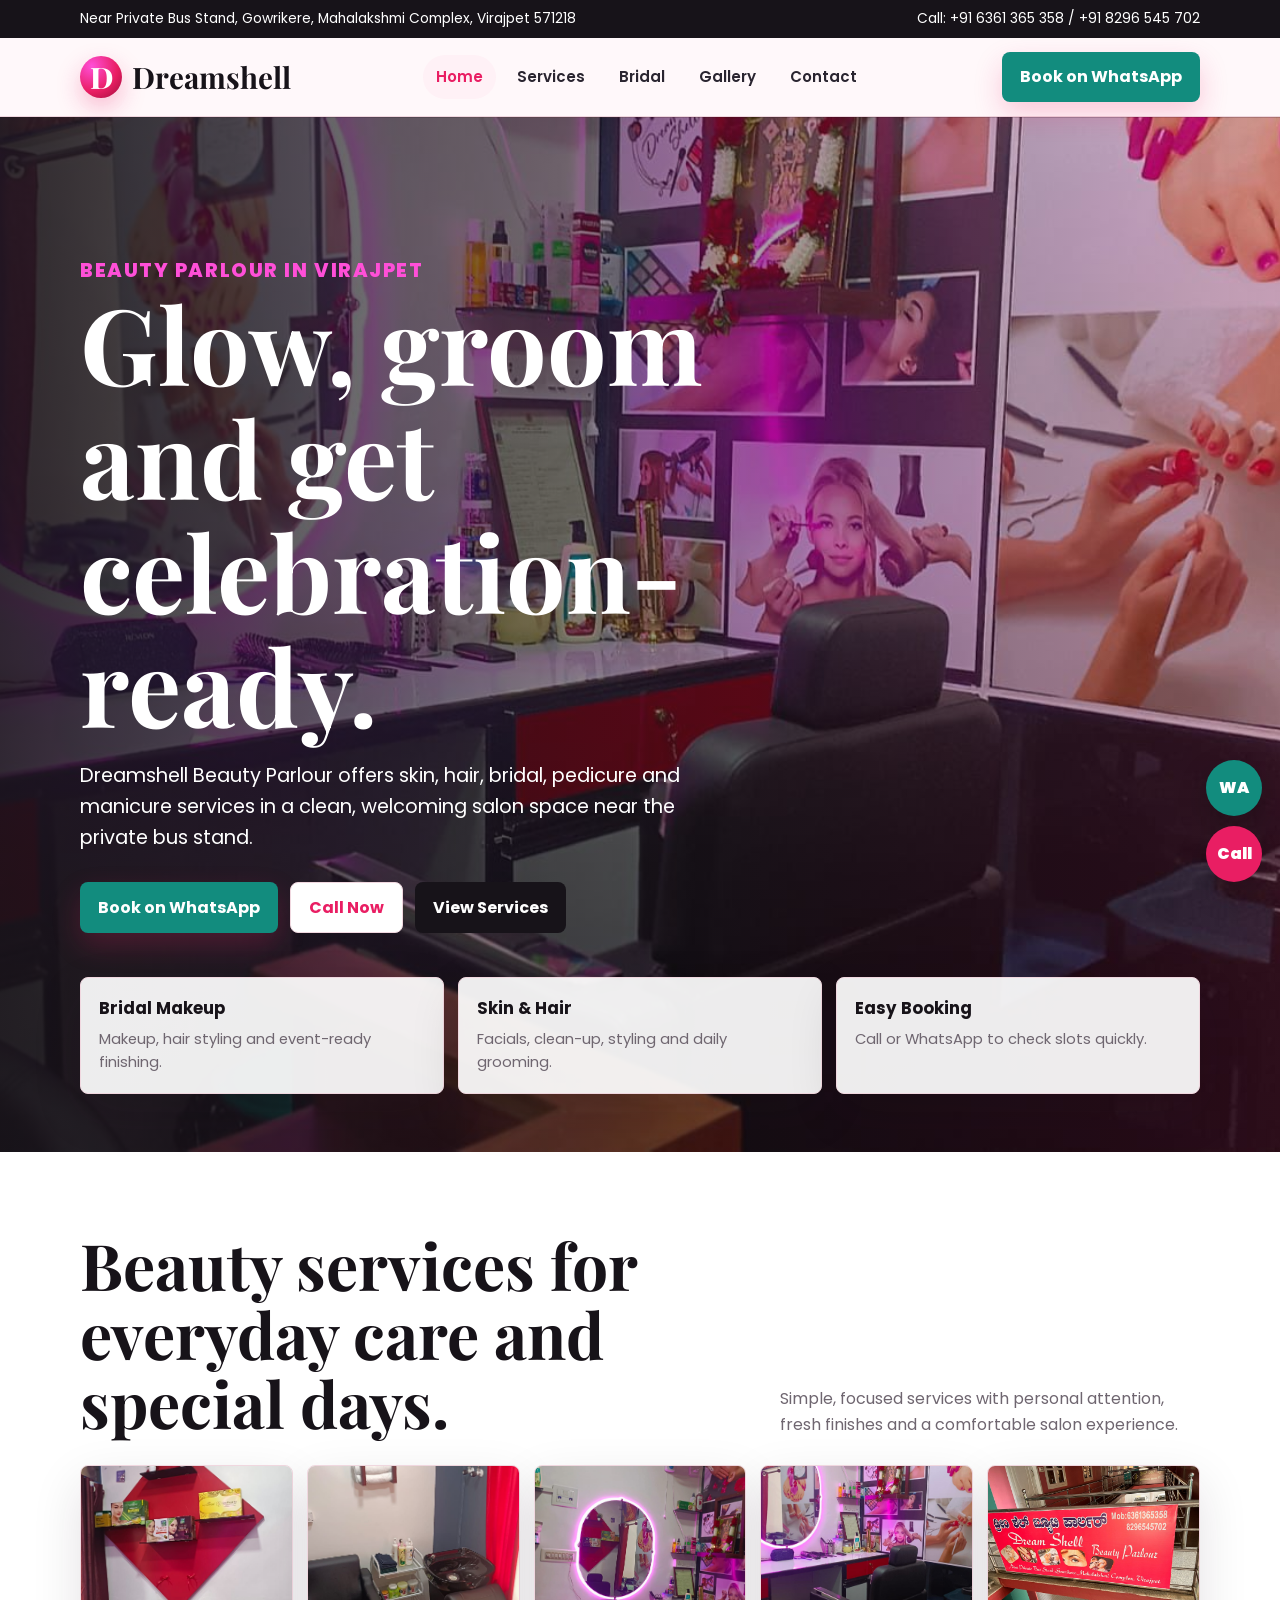
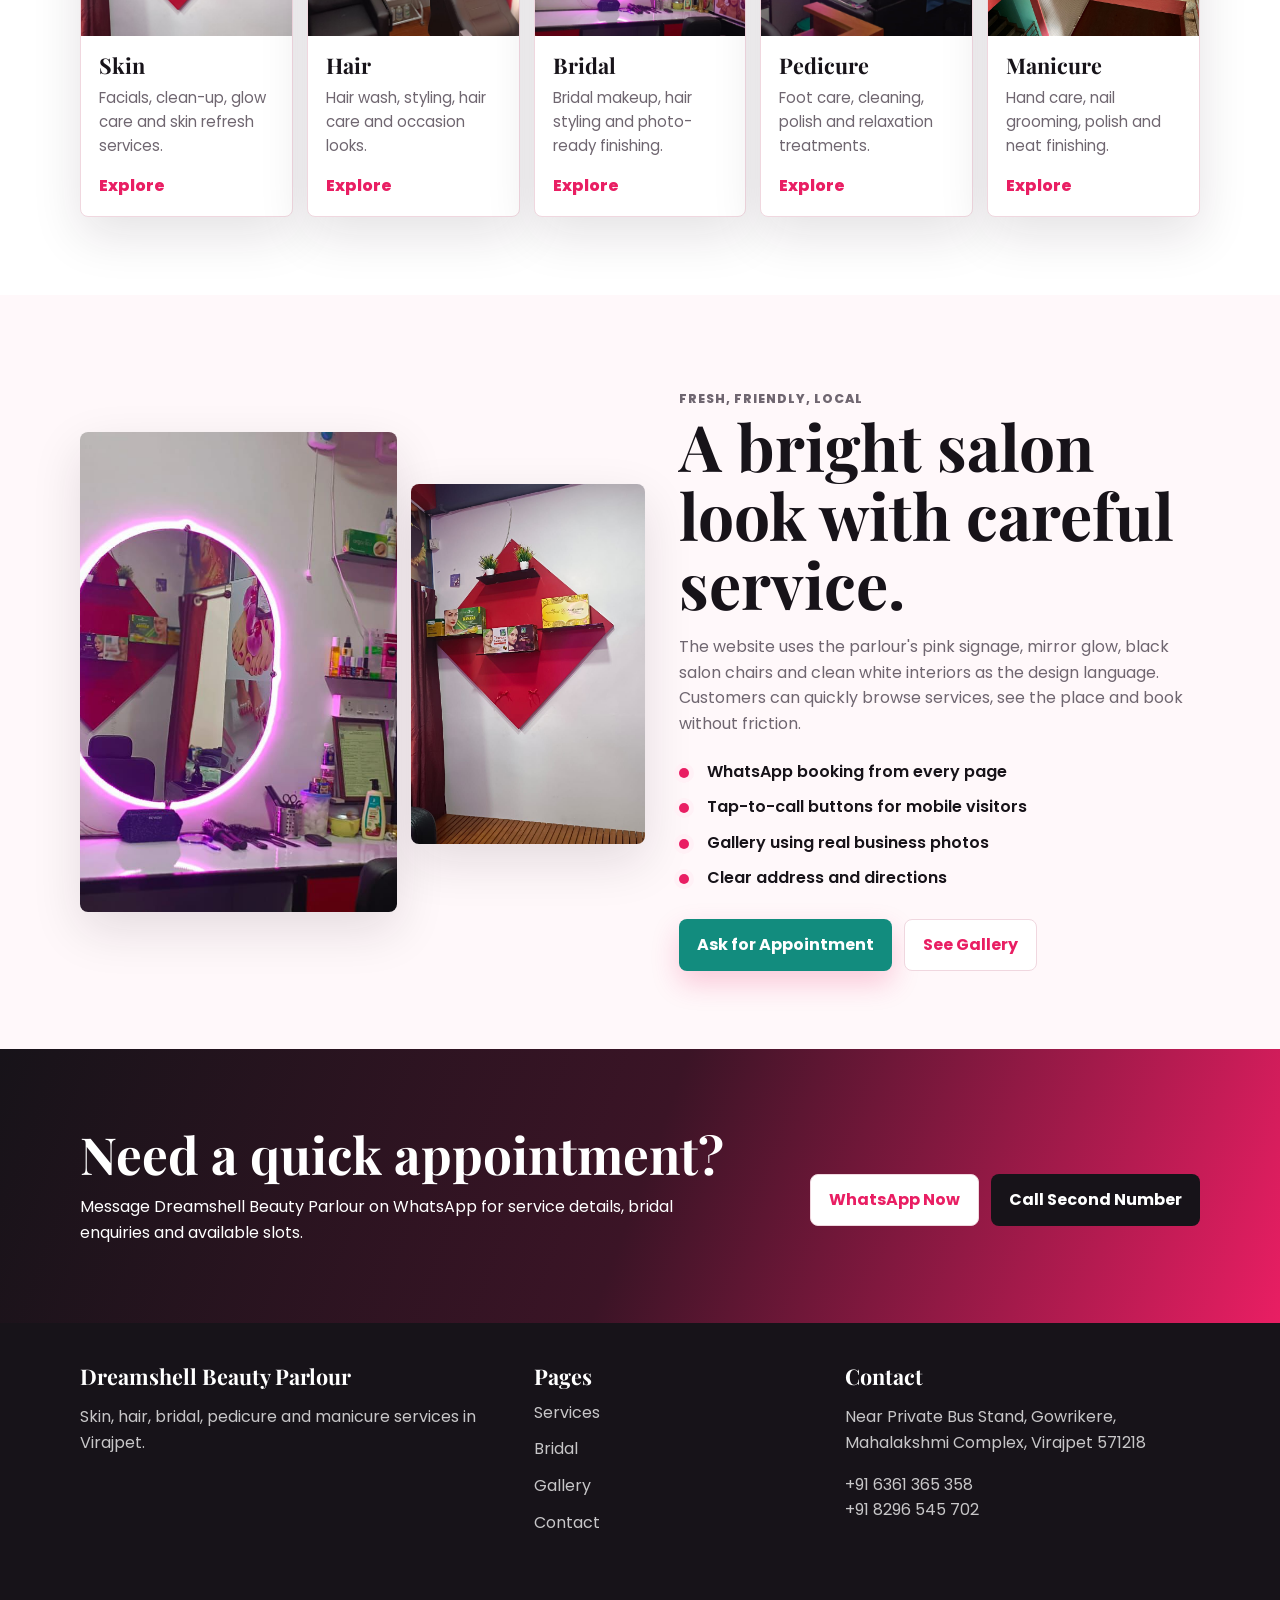
<file: index.html>
<!doctype html>
<html lang="en">
  <head>
    <meta charset="utf-8">
    <meta name="viewport" content="width=device-width, initial-scale=1">
    <title>Dreamshell Beauty Parlour | Virajpet</title>
    <meta name="description" content="Dreamshell Beauty Parlour in Virajpet for skin, hair, bridal, pedicure and manicure services. Book on WhatsApp or call today.">
    <link rel="preconnect" href="https://fonts.googleapis.com">
    <link rel="preconnect" href="https://fonts.gstatic.com" crossorigin>
    <link href="https://fonts.googleapis.com/css2?family=Playfair+Display:wght@600;700;800&family=Poppins:wght@400;500;600;700;800&display=swap" rel="stylesheet">
    <link rel="stylesheet" href="assets/css/styles.css">
  </head>
  <body>
    <div class="top-strip">
      <div class="container">
        <span>Near Private Bus Stand, Gowrikere, Mahalakshmi Complex, Virajpet 571218</span>
        <span>Call: +91 6361 365 358 / +91 8296 545 702</span>
      </div>
    </div>
    <header class="site-header">
      <div class="container nav-wrap">
        <a class="brand" href="index.html"><span class="brand-mark">D</span><span>Dreamshell</span></a>
        <button class="menu-toggle" aria-label="Open menu" aria-expanded="false">Menu</button>
        <nav class="nav-links" aria-label="Main navigation">
          <a class="active" href="index.html">Home</a>
          <a href="services.html">Services</a>
          <a href="bridal.html">Bridal</a>
          <a href="gallery.html">Gallery</a>
          <a href="contact.html">Contact</a>
        </nav>
        <a class="btn whatsapp desktop-cta" href="https://wa.me/916361365358">Book on WhatsApp</a>
      </div>
    </header>

    <main>
      <section class="hero">
        <div class="container hero-inner">
          <p class="eyebrow">Beauty parlour in Virajpet</p>
          <h1>Glow, groom and get celebration-ready.</h1>
          <p>Dreamshell Beauty Parlour offers skin, hair, bridal, pedicure and manicure services in a clean, welcoming salon space near the private bus stand.</p>
          <div class="hero-actions">
            <a class="btn whatsapp" href="https://wa.me/916361365358">Book on WhatsApp</a>
            <a class="btn light" href="tel:+916361365358">Call Now</a>
            <a class="btn dark" href="services.html">View Services</a>
          </div>
          <div class="quick-cards">
            <a class="quick-card" href="bridal.html"><strong>Bridal Makeup</strong><span>Makeup, hair styling and event-ready finishing.</span></a>
            <a class="quick-card" href="services.html"><strong>Skin & Hair</strong><span>Facials, clean-up, styling and daily grooming.</span></a>
            <a class="quick-card" href="contact.html"><strong>Easy Booking</strong><span>Call or WhatsApp to check slots quickly.</span></a>
          </div>
        </div>
      </section>

      <section class="section alt">
        <div class="container">
          <div class="section-head">
            <h2>Beauty services for everyday care and special days.</h2>
            <p>Simple, focused services with personal attention, fresh finishes and a comfortable salon experience.</p>
          </div>
          <div class="services-grid">
            <article class="service-card">
              <img src="assets/images/product-wall.jpeg" alt="Skin care facial products at Dreamshell Beauty Parlour">
              <div class="pad"><h3>Skin</h3><p>Facials, clean-up, glow care and skin refresh services.</p><a class="text-link" href="services.html#skin">Explore</a></div>
            </article>
            <article class="service-card">
              <img src="assets/images/wash-station.jpeg" alt="Hair wash station at Dreamshell Beauty Parlour">
              <div class="pad"><h3>Hair</h3><p>Hair wash, styling, hair care and occasion looks.</p><a class="text-link" href="services.html#hair">Explore</a></div>
            </article>
            <article class="service-card">
              <img src="assets/images/mirror-station.jpeg" alt="Makeup mirror at Dreamshell Beauty Parlour">
              <div class="pad"><h3>Bridal</h3><p>Bridal makeup, hair styling and photo-ready finishing.</p><a class="text-link" href="bridal.html">Explore</a></div>
            </article>
            <article class="service-card">
              <img src="assets/images/salon-wide.jpeg" alt="Salon service area for pedicure">
              <div class="pad"><h3>Pedicure</h3><p>Foot care, cleaning, polish and relaxation treatments.</p><a class="text-link" href="services.html#pedicure">Explore</a></div>
            </article>
            <article class="service-card">
              <img src="assets/images/signboard.jpeg" alt="Dreamshell Beauty Parlour signboard">
              <div class="pad"><h3>Manicure</h3><p>Hand care, nail grooming, polish and neat finishing.</p><a class="text-link" href="services.html#manicure">Explore</a></div>
            </article>
          </div>
        </div>
      </section>

      <section class="section">
        <div class="container split">
          <div class="image-pair">
            <img src="assets/images/mirror-station.jpeg" alt="Pink lit mirror station">
            <img src="assets/images/product-wall.jpeg" alt="Salon product wall">
          </div>
          <div class="copy">
            <p class="eyebrow">Fresh, friendly, local</p>
            <h2>A bright salon look with careful service.</h2>
            <p>The website uses the parlour's pink signage, mirror glow, black salon chairs and clean white interiors as the design language. Customers can quickly browse services, see the place and book without friction.</p>
            <ul class="check-list">
              <li>WhatsApp booking from every page</li>
              <li>Tap-to-call buttons for mobile visitors</li>
              <li>Gallery using real business photos</li>
              <li>Clear address and directions</li>
            </ul>
            <div class="cta-row">
              <a class="btn whatsapp" href="https://wa.me/916361365358">Ask for Appointment</a>
              <a class="btn light" href="gallery.html">See Gallery</a>
            </div>
          </div>
        </div>
      </section>

      <section class="section cta-band">
        <div class="container">
          <div>
            <h2>Need a quick appointment?</h2>
            <p>Message Dreamshell Beauty Parlour on WhatsApp for service details, bridal enquiries and available slots.</p>
          </div>
          <div class="cta-row">
            <a class="btn light" href="https://wa.me/916361365358">WhatsApp Now</a>
            <a class="btn dark" href="tel:+918296545702">Call Second Number</a>
          </div>
        </div>
      </section>
    </main>

    <footer class="site-footer">
      <div class="container footer-grid">
        <div><h3>Dreamshell Beauty Parlour</h3><p>Skin, hair, bridal, pedicure and manicure services in Virajpet.</p></div>
        <div class="footer-links"><h3>Pages</h3><a href="services.html">Services</a><a href="bridal.html">Bridal</a><a href="gallery.html">Gallery</a><a href="contact.html">Contact</a></div>
        <div><h3>Contact</h3><p>Near Private Bus Stand, Gowrikere, Mahalakshmi Complex, Virajpet 571218</p><p>+91 6361 365 358<br>+91 8296 545 702</p></div>
      </div>
    </footer>
    <div class="floating-actions"><a class="float-btn wa" href="https://wa.me/916361365358" aria-label="WhatsApp">WA</a><a class="float-btn call" href="tel:+916361365358" aria-label="Call">Call</a></div>
    <div class="mobile-bar"><a class="call" href="tel:+916361365358">Call</a><a class="wa" href="https://wa.me/916361365358">WhatsApp</a></div>
    <script src="assets/js/main.js"></script>
  </body>
</html>
</file>
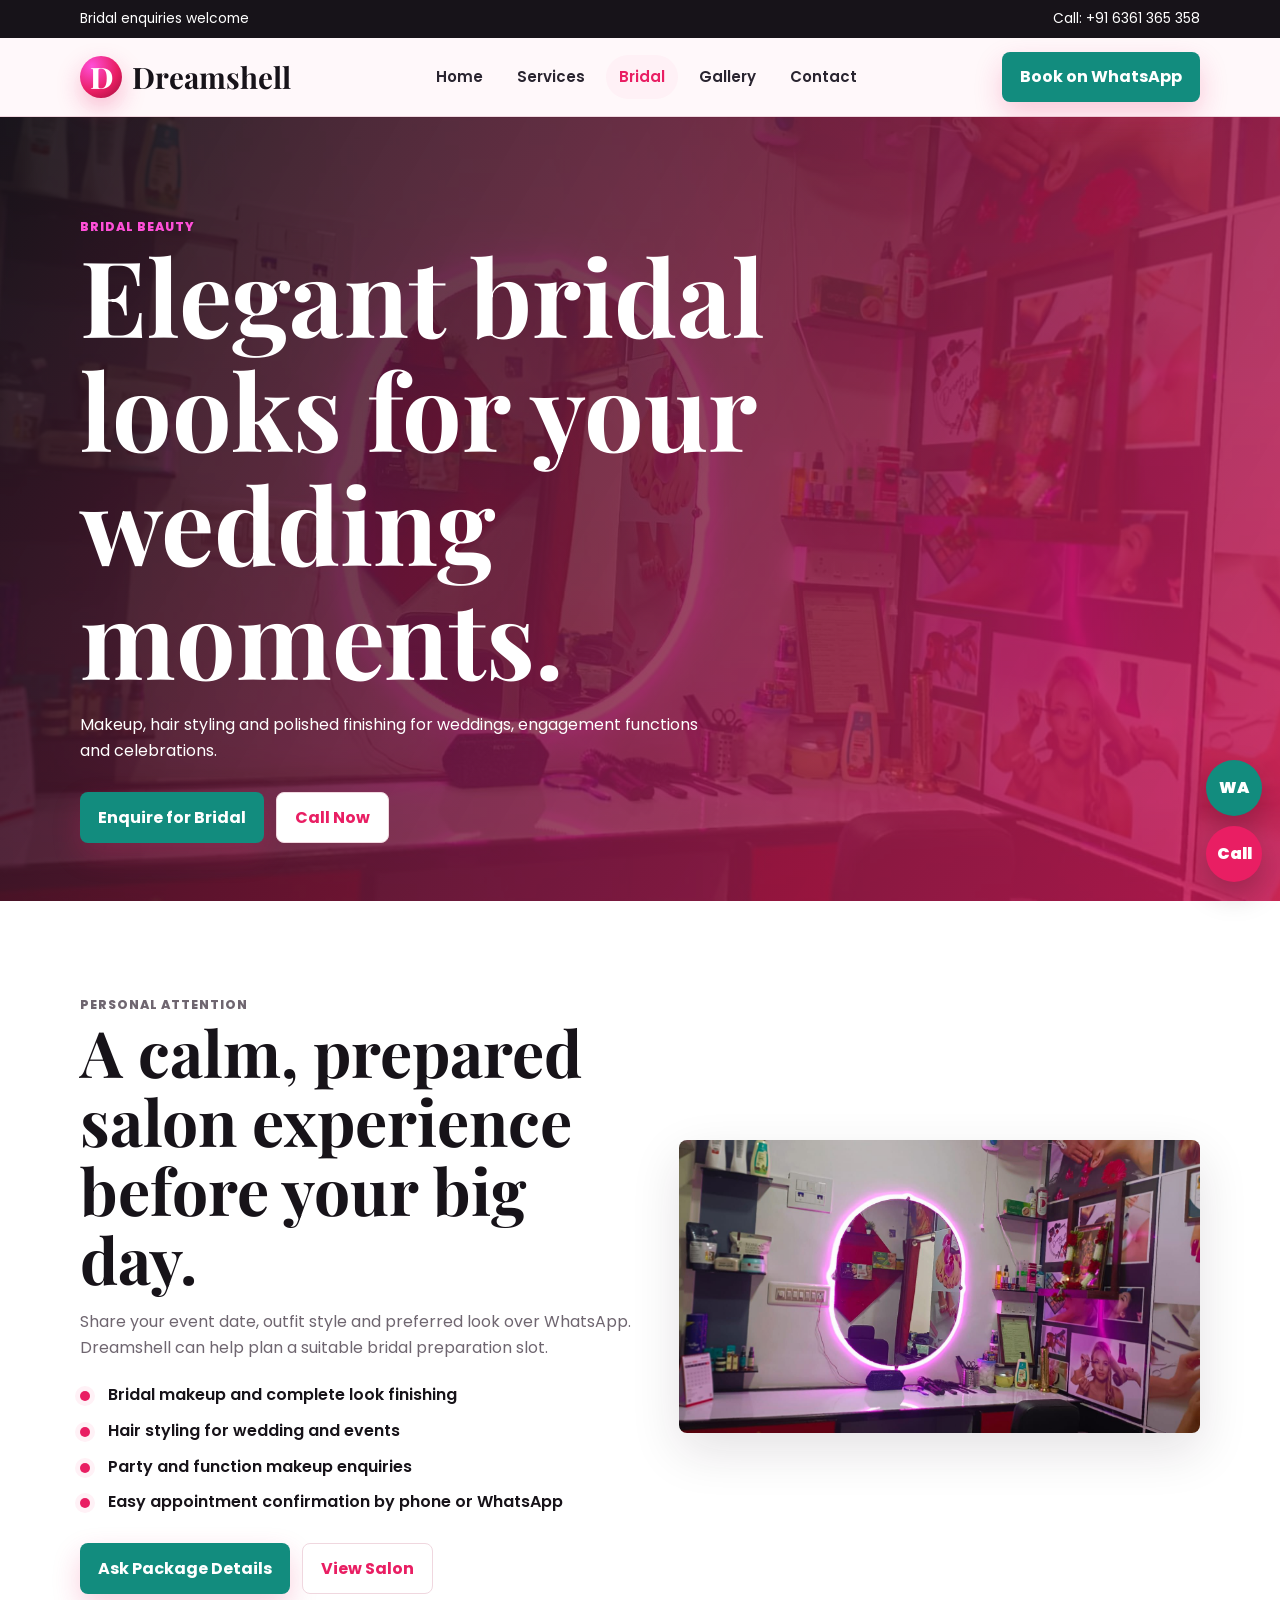
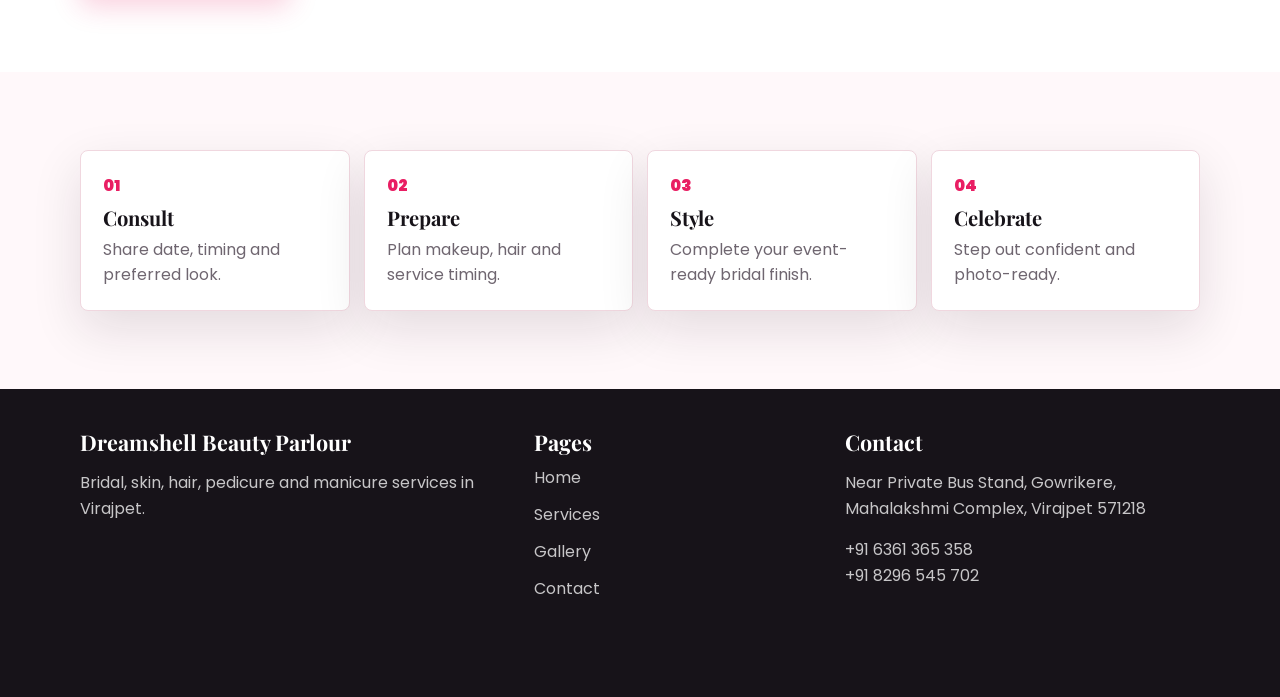
<file: bridal.html>
<!doctype html>
<html lang="en">
  <head>
    <meta charset="utf-8">
    <meta name="viewport" content="width=device-width, initial-scale=1">
    <title>Bridal Makeup | Dreamshell Beauty Parlour</title>
    <meta name="description" content="Bridal makeup and hair styling at Dreamshell Beauty Parlour, Virajpet.">
    <link rel="preconnect" href="https://fonts.googleapis.com">
    <link rel="preconnect" href="https://fonts.gstatic.com" crossorigin>
    <link href="https://fonts.googleapis.com/css2?family=Playfair+Display:wght@600;700;800&family=Poppins:wght@400;500;600;700;800&display=swap" rel="stylesheet">
    <link rel="stylesheet" href="assets/css/styles.css">
  </head>
  <body>
    <div class="top-strip"><div class="container"><span>Bridal enquiries welcome</span><span>Call: +91 6361 365 358</span></div></div>
    <header class="site-header"><div class="container nav-wrap"><a class="brand" href="index.html"><span class="brand-mark">D</span><span>Dreamshell</span></a><button class="menu-toggle" aria-label="Open menu" aria-expanded="false">Menu</button><nav class="nav-links" aria-label="Main navigation"><a href="index.html">Home</a><a href="services.html">Services</a><a class="active" href="bridal.html">Bridal</a><a href="gallery.html">Gallery</a><a href="contact.html">Contact</a></nav><a class="btn whatsapp desktop-cta" href="https://wa.me/916361365358">Book on WhatsApp</a></div></header>
    <main>
      <section class="page-hero"><div class="container"><p class="eyebrow">Bridal beauty</p><h1>Elegant bridal looks for your wedding moments.</h1><p>Makeup, hair styling and polished finishing for weddings, engagement functions and celebrations.</p><div class="hero-actions"><a class="btn whatsapp" href="https://wa.me/916361365358?text=Hi%20Dreamshell%2C%20I%20want%20to%20enquire%20about%20bridal%20makeup">Enquire for Bridal</a><a class="btn light" href="tel:+916361365358">Call Now</a></div></div></section>
      <section class="section alt"><div class="container split"><div class="copy"><p class="eyebrow">Personal attention</p><h2>A calm, prepared salon experience before your big day.</h2><p>Share your event date, outfit style and preferred look over WhatsApp. Dreamshell can help plan a suitable bridal preparation slot.</p><ul class="check-list"><li>Bridal makeup and complete look finishing</li><li>Hair styling for wedding and events</li><li>Party and function makeup enquiries</li><li>Easy appointment confirmation by phone or WhatsApp</li></ul><div class="cta-row"><a class="btn whatsapp" href="https://wa.me/916361365358?text=Hi%20Dreamshell%2C%20please%20share%20bridal%20package%20details">Ask Package Details</a><a class="btn light" href="gallery.html">View Salon</a></div></div><img class="wide-image" src="assets/images/mirror-station.jpeg" alt="Dreamshell Beauty Parlour bridal mirror station"></div></section>
      <section class="section"><div class="container features"><article class="feature"><span class="num">01</span><h3>Consult</h3><p>Share date, timing and preferred look.</p></article><article class="feature"><span class="num">02</span><h3>Prepare</h3><p>Plan makeup, hair and service timing.</p></article><article class="feature"><span class="num">03</span><h3>Style</h3><p>Complete your event-ready bridal finish.</p></article><article class="feature"><span class="num">04</span><h3>Celebrate</h3><p>Step out confident and photo-ready.</p></article></div></section>
    </main>
    <footer class="site-footer"><div class="container footer-grid"><div><h3>Dreamshell Beauty Parlour</h3><p>Bridal, skin, hair, pedicure and manicure services in Virajpet.</p></div><div class="footer-links"><h3>Pages</h3><a href="index.html">Home</a><a href="services.html">Services</a><a href="gallery.html">Gallery</a><a href="contact.html">Contact</a></div><div><h3>Contact</h3><p>Near Private Bus Stand, Gowrikere, Mahalakshmi Complex, Virajpet 571218</p><p>+91 6361 365 358<br>+91 8296 545 702</p></div></div></footer>
    <div class="floating-actions"><a class="float-btn wa" href="https://wa.me/916361365358" aria-label="WhatsApp">WA</a><a class="float-btn call" href="tel:+916361365358" aria-label="Call">Call</a></div><div class="mobile-bar"><a class="call" href="tel:+916361365358">Call</a><a class="wa" href="https://wa.me/916361365358">WhatsApp</a></div><script src="assets/js/main.js"></script>
  </body>
</html>
</file>
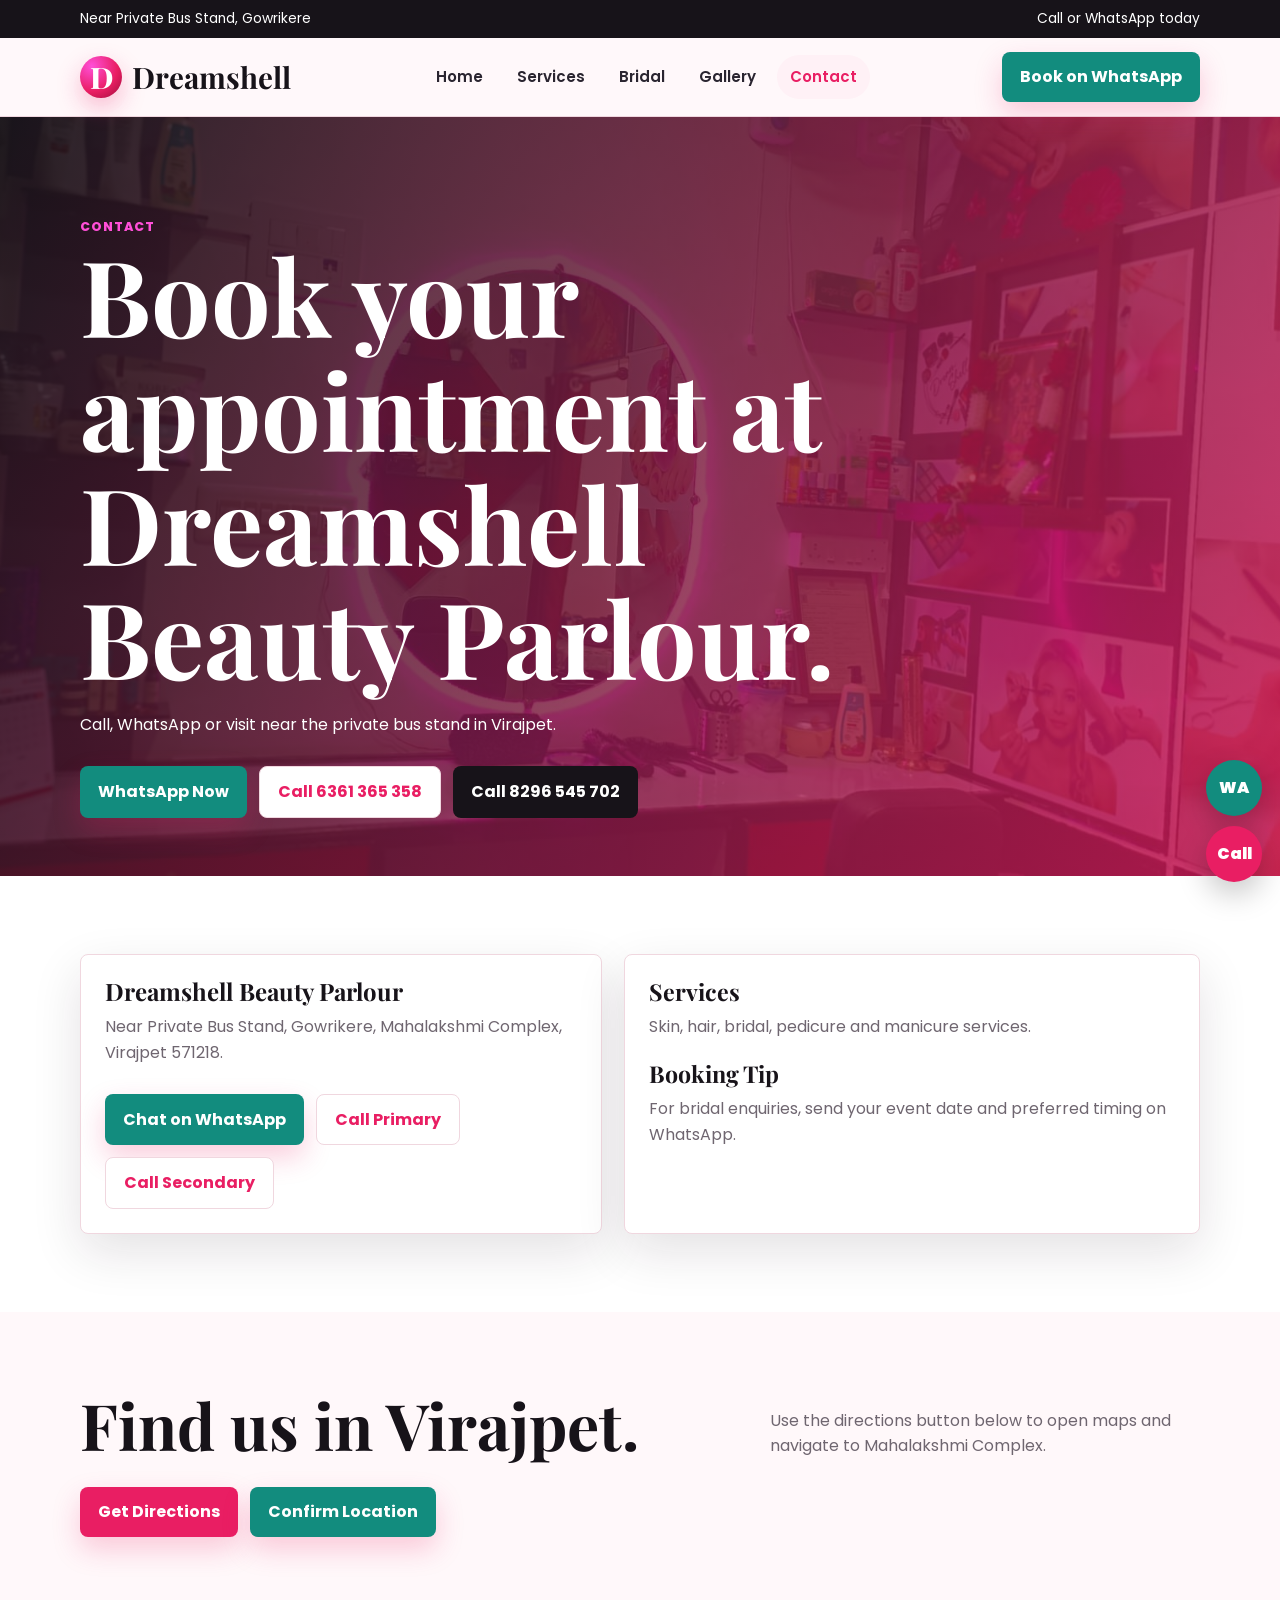
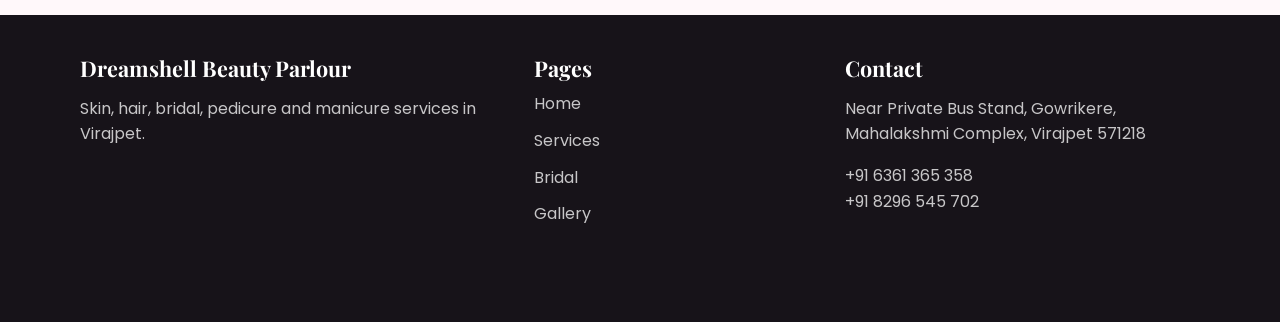
<file: contact.html>
<!doctype html>
<html lang="en">
  <head>
    <meta charset="utf-8">
    <meta name="viewport" content="width=device-width, initial-scale=1">
    <title>Contact | Dreamshell Beauty Parlour</title>
    <meta name="description" content="Contact Dreamshell Beauty Parlour in Virajpet. Call or WhatsApp for appointments.">
    <link rel="preconnect" href="https://fonts.googleapis.com">
    <link rel="preconnect" href="https://fonts.gstatic.com" crossorigin>
    <link href="https://fonts.googleapis.com/css2?family=Playfair+Display:wght@600;700;800&family=Poppins:wght@400;500;600;700;800&display=swap" rel="stylesheet">
    <link rel="stylesheet" href="assets/css/styles.css">
  </head>
  <body>
    <div class="top-strip"><div class="container"><span>Near Private Bus Stand, Gowrikere</span><span>Call or WhatsApp today</span></div></div>
    <header class="site-header"><div class="container nav-wrap"><a class="brand" href="index.html"><span class="brand-mark">D</span><span>Dreamshell</span></a><button class="menu-toggle" aria-label="Open menu" aria-expanded="false">Menu</button><nav class="nav-links" aria-label="Main navigation"><a href="index.html">Home</a><a href="services.html">Services</a><a href="bridal.html">Bridal</a><a href="gallery.html">Gallery</a><a class="active" href="contact.html">Contact</a></nav><a class="btn whatsapp desktop-cta" href="https://wa.me/916361365358">Book on WhatsApp</a></div></header>
    <main>
      <section class="page-hero"><div class="container"><p class="eyebrow">Contact</p><h1>Book your appointment at Dreamshell Beauty Parlour.</h1><p>Call, WhatsApp or visit near the private bus stand in Virajpet.</p><div class="hero-actions"><a class="btn whatsapp" href="https://wa.me/916361365358">WhatsApp Now</a><a class="btn light" href="tel:+916361365358">Call 6361 365 358</a><a class="btn dark" href="tel:+918296545702">Call 8296 545 702</a></div></div></section>
      <section class="section alt">
        <div class="container contact-grid">
          <div class="contact-card"><h2>Dreamshell Beauty Parlour</h2><p>Near Private Bus Stand, Gowrikere, Mahalakshmi Complex, Virajpet 571218.</p><div class="cta-row"><a class="btn whatsapp" href="https://wa.me/916361365358">Chat on WhatsApp</a><a class="btn light" href="tel:+916361365358">Call Primary</a><a class="btn light" href="tel:+918296545702">Call Secondary</a></div></div>
          <div class="contact-card"><h3>Services</h3><p>Skin, hair, bridal, pedicure and manicure services.</p><h3 style="margin-top:22px;">Booking Tip</h3><p>For bridal enquiries, send your event date and preferred timing on WhatsApp.</p></div>
        </div>
      </section>
      <section class="section"><div class="container"><div class="section-head"><h2>Find us in Virajpet.</h2><p>Use the directions button below to open maps and navigate to Mahalakshmi Complex.</p></div><div class="cta-row"><a class="btn" href="https://www.google.com/maps/search/?api=1&query=Dreamshell%20Beauty%20Parlour%20Mahalakshmi%20Complex%20Gowrikere%20Virajpet%20571218">Get Directions</a><a class="btn whatsapp" href="https://wa.me/916361365358">Confirm Location</a></div></div></section>
    </main>
    <footer class="site-footer"><div class="container footer-grid"><div><h3>Dreamshell Beauty Parlour</h3><p>Skin, hair, bridal, pedicure and manicure services in Virajpet.</p></div><div class="footer-links"><h3>Pages</h3><a href="index.html">Home</a><a href="services.html">Services</a><a href="bridal.html">Bridal</a><a href="gallery.html">Gallery</a></div><div><h3>Contact</h3><p>Near Private Bus Stand, Gowrikere, Mahalakshmi Complex, Virajpet 571218</p><p>+91 6361 365 358<br>+91 8296 545 702</p></div></div></footer>
    <div class="floating-actions"><a class="float-btn wa" href="https://wa.me/916361365358" aria-label="WhatsApp">WA</a><a class="float-btn call" href="tel:+916361365358" aria-label="Call">Call</a></div><div class="mobile-bar"><a class="call" href="tel:+916361365358">Call</a><a class="wa" href="https://wa.me/916361365358">WhatsApp</a></div><script src="assets/js/main.js"></script>
  </body>
</html>
</file>
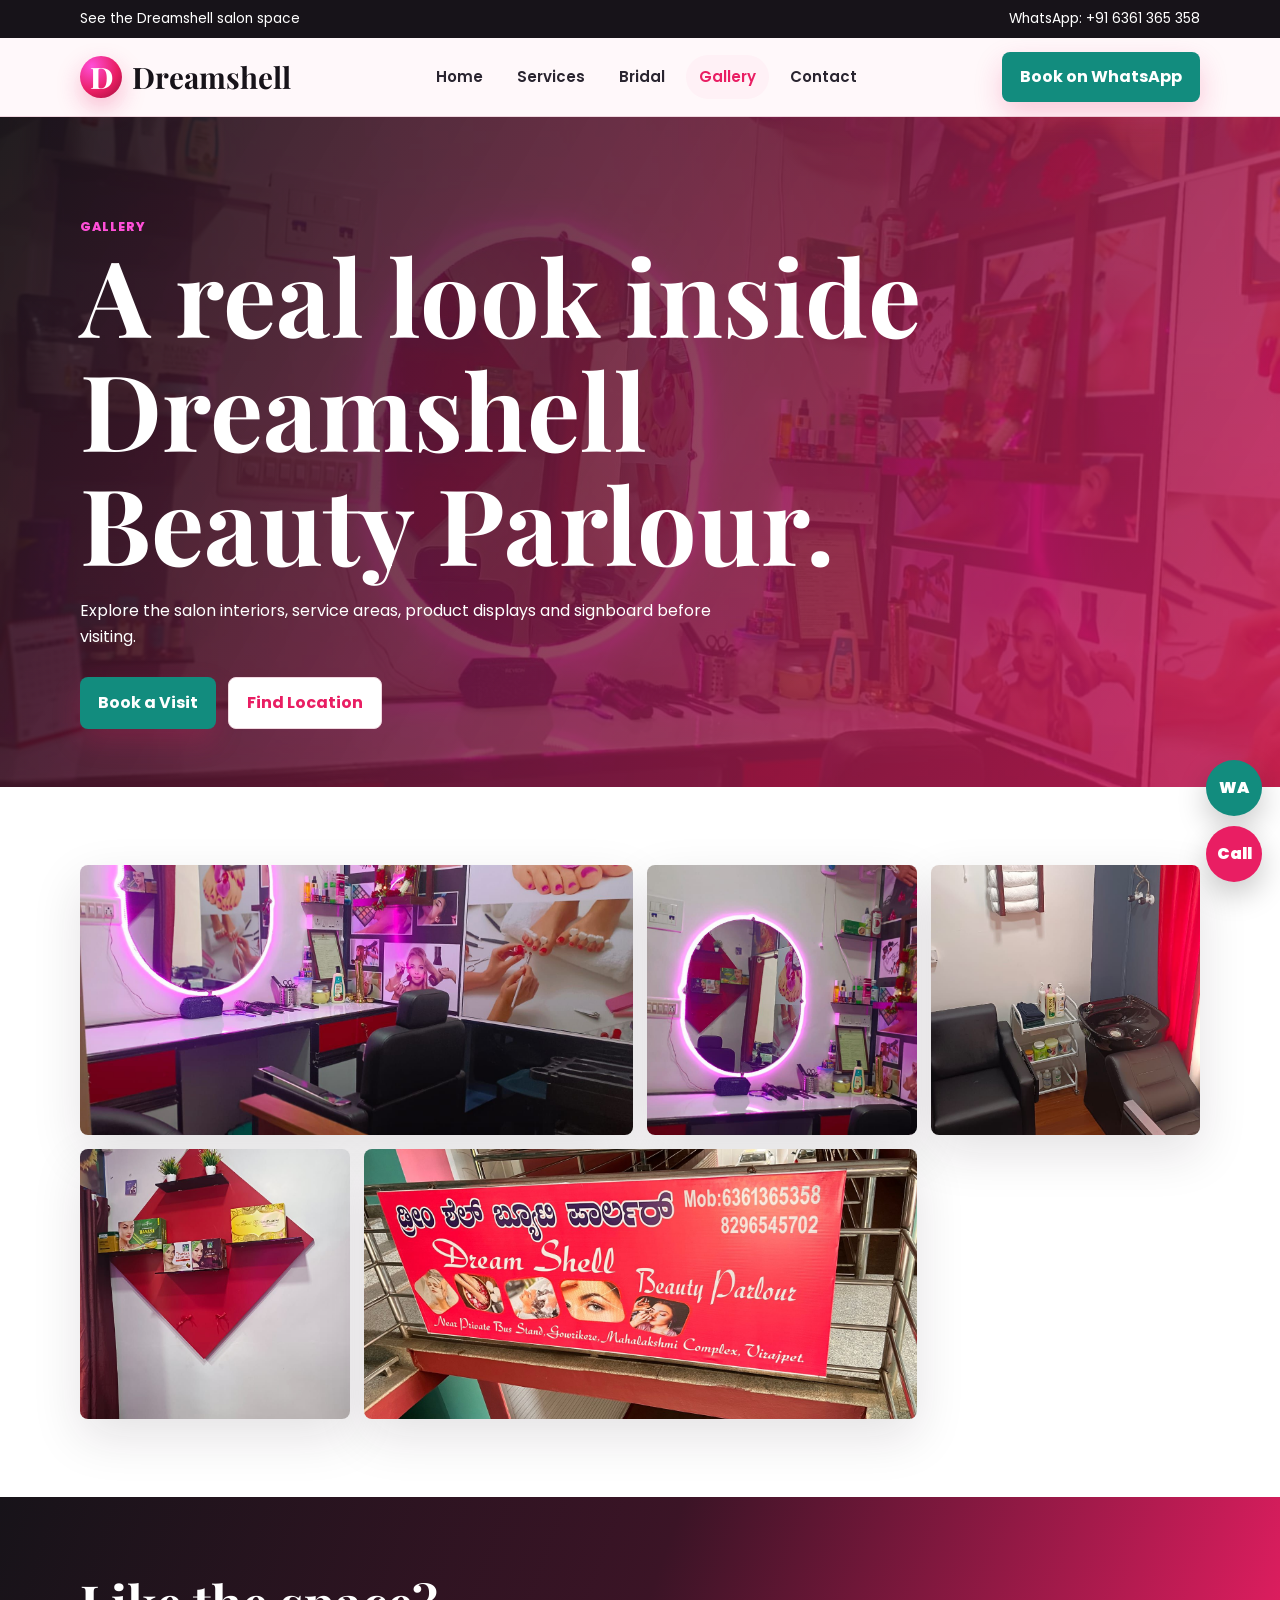
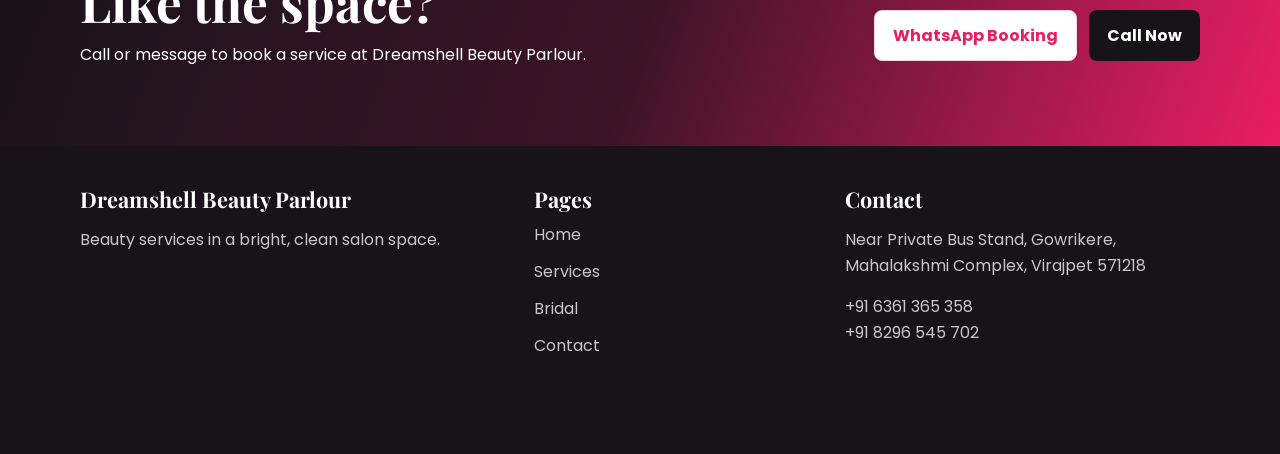
<file: gallery.html>
<!doctype html>
<html lang="en">
  <head>
    <meta charset="utf-8">
    <meta name="viewport" content="width=device-width, initial-scale=1">
    <title>Gallery | Dreamshell Beauty Parlour</title>
    <meta name="description" content="View Dreamshell Beauty Parlour salon photos and interiors in Virajpet.">
    <link rel="preconnect" href="https://fonts.googleapis.com">
    <link rel="preconnect" href="https://fonts.gstatic.com" crossorigin>
    <link href="https://fonts.googleapis.com/css2?family=Playfair+Display:wght@600;700;800&family=Poppins:wght@400;500;600;700;800&display=swap" rel="stylesheet">
    <link rel="stylesheet" href="assets/css/styles.css">
  </head>
  <body>
    <div class="top-strip"><div class="container"><span>See the Dreamshell salon space</span><span>WhatsApp: +91 6361 365 358</span></div></div>
    <header class="site-header"><div class="container nav-wrap"><a class="brand" href="index.html"><span class="brand-mark">D</span><span>Dreamshell</span></a><button class="menu-toggle" aria-label="Open menu" aria-expanded="false">Menu</button><nav class="nav-links" aria-label="Main navigation"><a href="index.html">Home</a><a href="services.html">Services</a><a href="bridal.html">Bridal</a><a class="active" href="gallery.html">Gallery</a><a href="contact.html">Contact</a></nav><a class="btn whatsapp desktop-cta" href="https://wa.me/916361365358">Book on WhatsApp</a></div></header>
    <main>
      <section class="page-hero"><div class="container"><p class="eyebrow">Gallery</p><h1>A real look inside Dreamshell Beauty Parlour.</h1><p>Explore the salon interiors, service areas, product displays and signboard before visiting.</p><div class="hero-actions"><a class="btn whatsapp" href="https://wa.me/916361365358">Book a Visit</a><a class="btn light" href="contact.html">Find Location</a></div></div></section>
      <section class="section alt"><div class="container gallery-grid"><img class="wide" src="assets/images/salon-wide.jpeg" alt="Dreamshell salon wide interior"><img src="assets/images/mirror-station.jpeg" alt="Pink mirror salon station"><img src="assets/images/wash-station.jpeg" alt="Hair wash and pedicure area"><img src="assets/images/product-wall.jpeg" alt="Product display wall"><img class="wide" src="assets/images/signboard.jpeg" alt="Dreamshell Beauty Parlour signboard"></div></section>
      <section class="section cta-band"><div class="container"><div><h2>Like the space?</h2><p>Call or message to book a service at Dreamshell Beauty Parlour.</p></div><div class="cta-row"><a class="btn light" href="https://wa.me/916361365358">WhatsApp Booking</a><a class="btn dark" href="tel:+916361365358">Call Now</a></div></div></section>
    </main>
    <footer class="site-footer"><div class="container footer-grid"><div><h3>Dreamshell Beauty Parlour</h3><p>Beauty services in a bright, clean salon space.</p></div><div class="footer-links"><h3>Pages</h3><a href="index.html">Home</a><a href="services.html">Services</a><a href="bridal.html">Bridal</a><a href="contact.html">Contact</a></div><div><h3>Contact</h3><p>Near Private Bus Stand, Gowrikere, Mahalakshmi Complex, Virajpet 571218</p><p>+91 6361 365 358<br>+91 8296 545 702</p></div></div></footer>
    <div class="floating-actions"><a class="float-btn wa" href="https://wa.me/916361365358" aria-label="WhatsApp">WA</a><a class="float-btn call" href="tel:+916361365358" aria-label="Call">Call</a></div><div class="mobile-bar"><a class="call" href="tel:+916361365358">Call</a><a class="wa" href="https://wa.me/916361365358">WhatsApp</a></div><script src="assets/js/main.js"></script>
  </body>
</html>
</file>
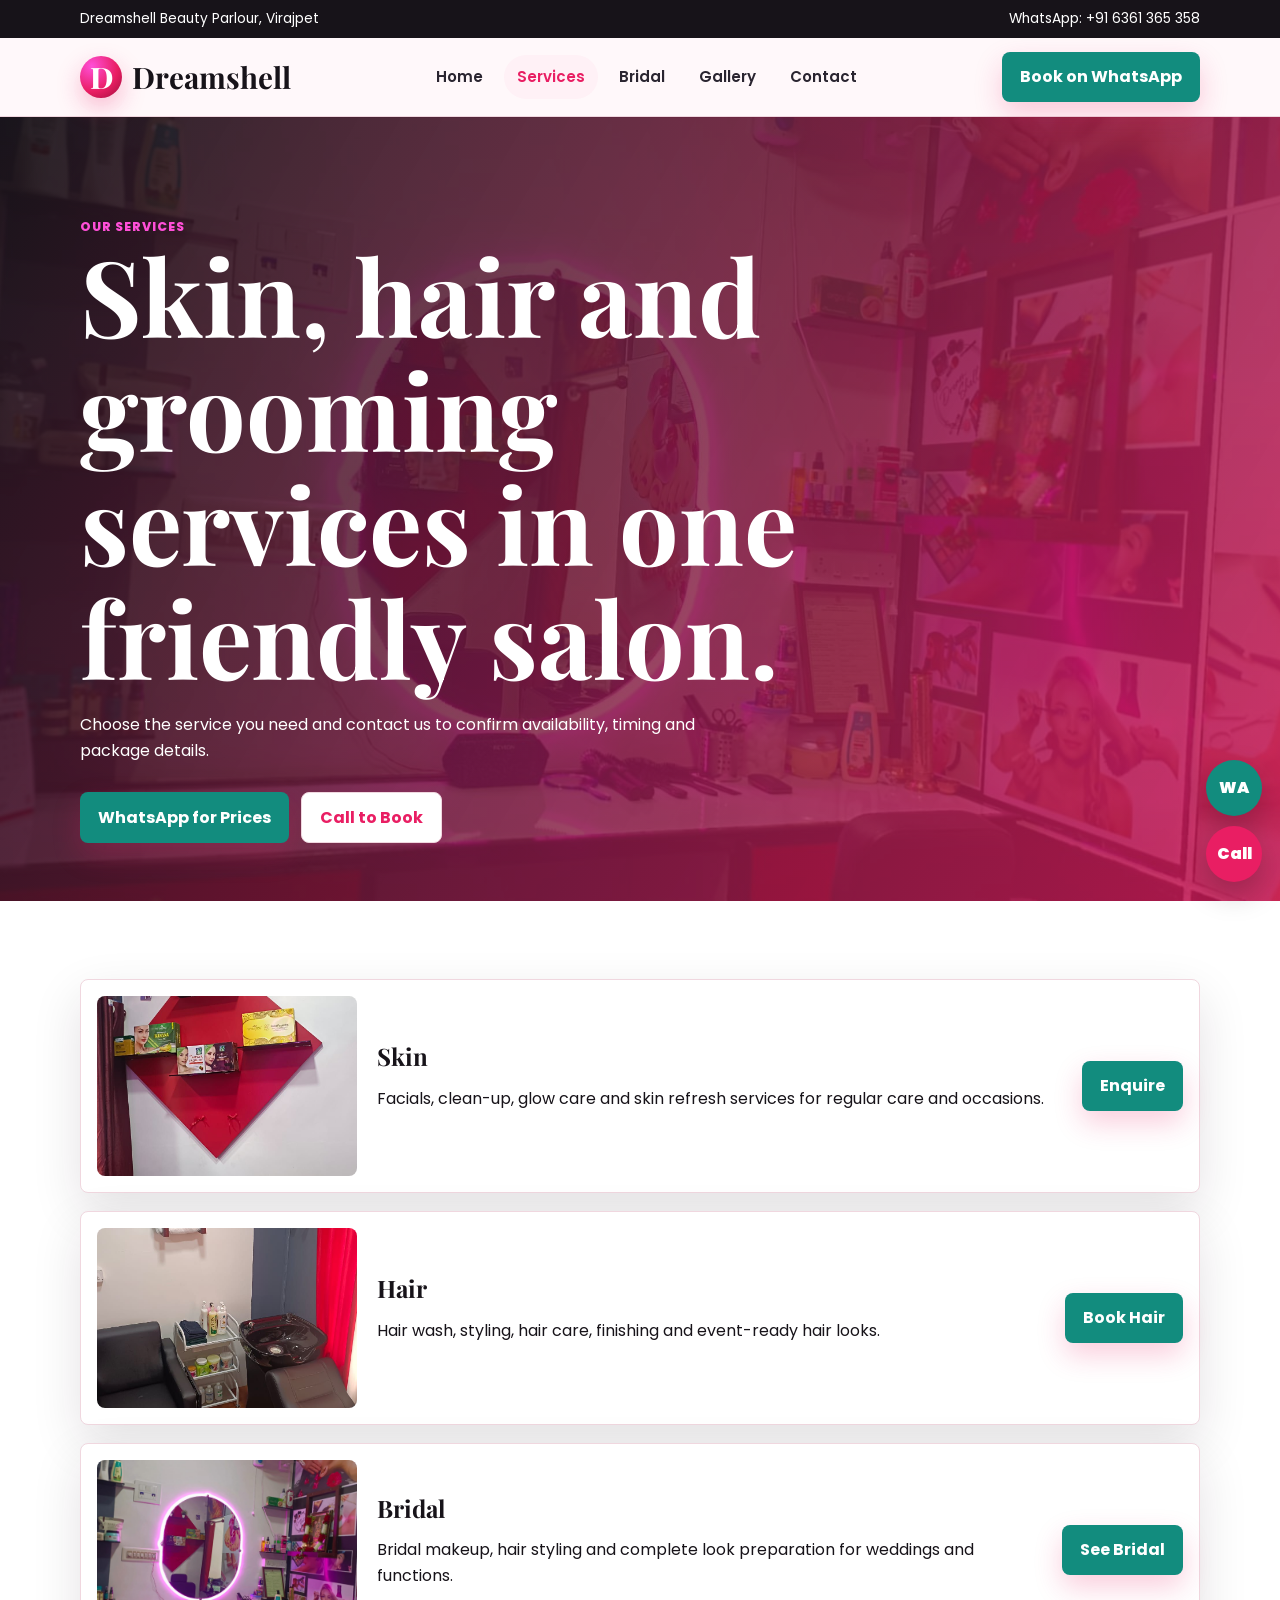
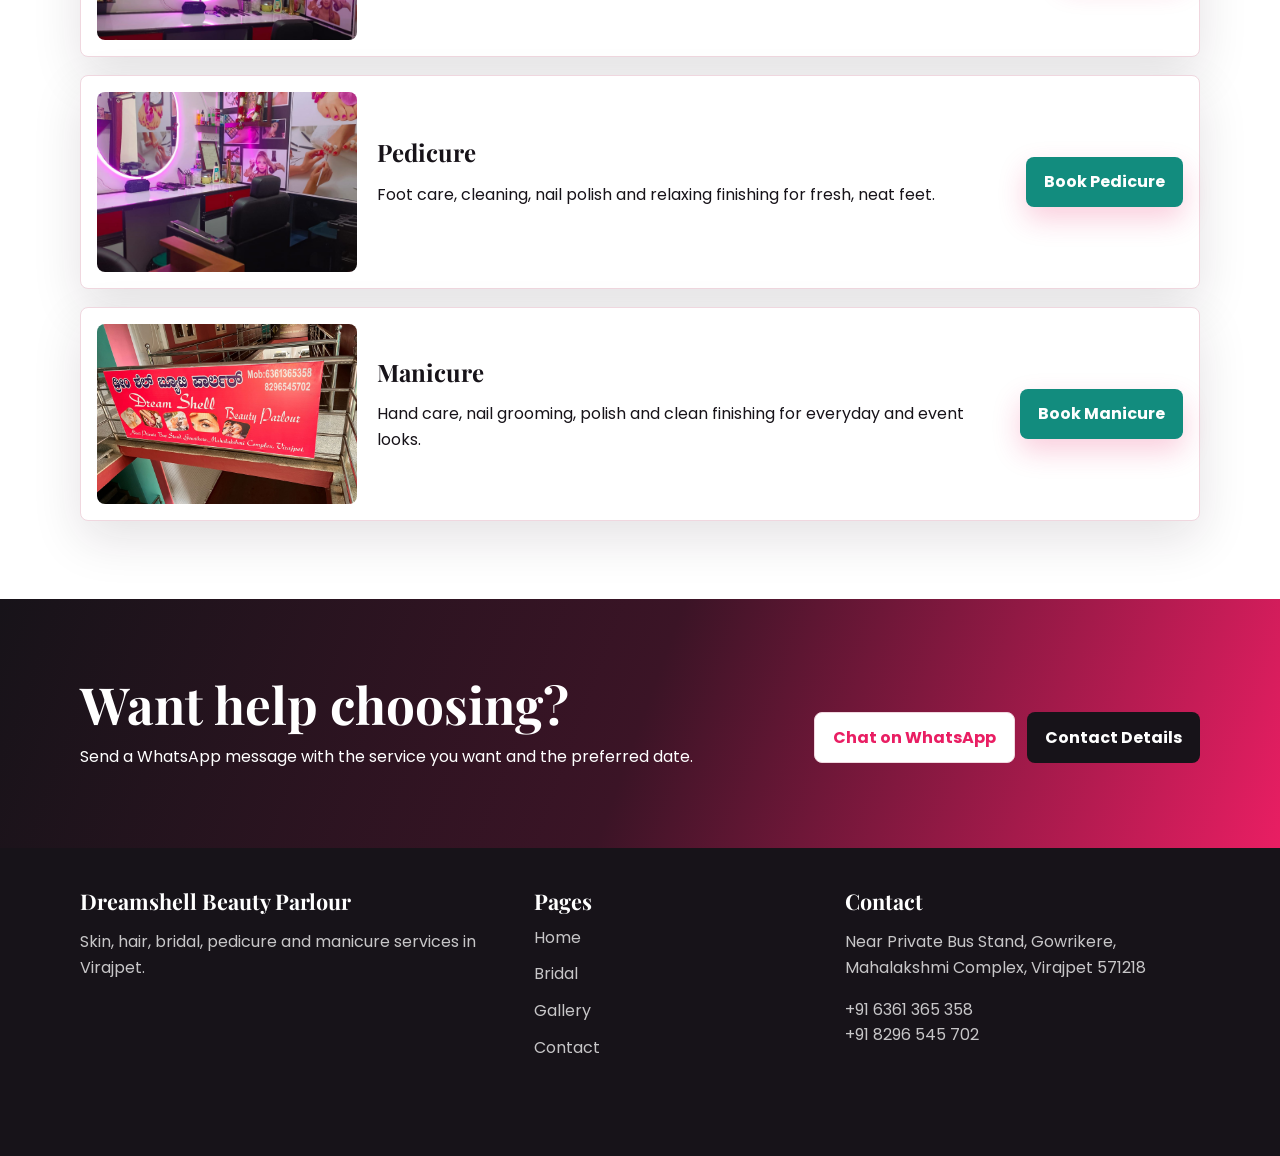
<file: services.html>
<!doctype html>
<html lang="en">
  <head>
    <meta charset="utf-8">
    <meta name="viewport" content="width=device-width, initial-scale=1">
    <title>Services | Dreamshell Beauty Parlour</title>
    <meta name="description" content="Skin, hair, bridal, pedicure and manicure services at Dreamshell Beauty Parlour, Virajpet.">
    <link rel="preconnect" href="https://fonts.googleapis.com">
    <link rel="preconnect" href="https://fonts.gstatic.com" crossorigin>
    <link href="https://fonts.googleapis.com/css2?family=Playfair+Display:wght@600;700;800&family=Poppins:wght@400;500;600;700;800&display=swap" rel="stylesheet">
    <link rel="stylesheet" href="assets/css/styles.css">
  </head>
  <body>
    <div class="top-strip"><div class="container"><span>Dreamshell Beauty Parlour, Virajpet</span><span>WhatsApp: +91 6361 365 358</span></div></div>
    <header class="site-header"><div class="container nav-wrap"><a class="brand" href="index.html"><span class="brand-mark">D</span><span>Dreamshell</span></a><button class="menu-toggle" aria-label="Open menu" aria-expanded="false">Menu</button><nav class="nav-links" aria-label="Main navigation"><a href="index.html">Home</a><a class="active" href="services.html">Services</a><a href="bridal.html">Bridal</a><a href="gallery.html">Gallery</a><a href="contact.html">Contact</a></nav><a class="btn whatsapp desktop-cta" href="https://wa.me/916361365358">Book on WhatsApp</a></div></header>
    <main>
      <section class="page-hero"><div class="container"><p class="eyebrow">Our services</p><h1>Skin, hair and grooming services in one friendly salon.</h1><p>Choose the service you need and contact us to confirm availability, timing and package details.</p><div class="hero-actions"><a class="btn whatsapp" href="https://wa.me/916361365358">WhatsApp for Prices</a><a class="btn light" href="tel:+916361365358">Call to Book</a></div></div></section>
      <section class="section alt">
        <div class="container service-list">
          <article class="service-row" id="skin"><img src="assets/images/product-wall.jpeg" alt="Facial products"><div><h2>Skin</h2><p>Facials, clean-up, glow care and skin refresh services for regular care and occasions.</p></div><a class="btn whatsapp" href="https://wa.me/916361365358?text=Hi%20Dreamshell%2C%20I%20want%20to%20enquire%20about%20skin%20services">Enquire</a></article>
          <article class="service-row" id="hair"><img src="assets/images/wash-station.jpeg" alt="Hair wash station"><div><h2>Hair</h2><p>Hair wash, styling, hair care, finishing and event-ready hair looks.</p></div><a class="btn whatsapp" href="https://wa.me/916361365358?text=Hi%20Dreamshell%2C%20I%20want%20to%20book%20a%20hair%20service">Book Hair</a></article>
          <article class="service-row" id="bridal"><img src="assets/images/mirror-station.jpeg" alt="Bridal makeup station"><div><h2>Bridal</h2><p>Bridal makeup, hair styling and complete look preparation for weddings and functions.</p></div><a class="btn whatsapp" href="bridal.html">See Bridal</a></article>
          <article class="service-row" id="pedicure"><img src="assets/images/salon-wide.jpeg" alt="Pedicure area"><div><h2>Pedicure</h2><p>Foot care, cleaning, nail polish and relaxing finishing for fresh, neat feet.</p></div><a class="btn whatsapp" href="https://wa.me/916361365358?text=Hi%20Dreamshell%2C%20I%20want%20to%20book%20a%20pedicure">Book Pedicure</a></article>
          <article class="service-row" id="manicure"><img src="assets/images/signboard.jpeg" alt="Beauty parlour signboard"><div><h2>Manicure</h2><p>Hand care, nail grooming, polish and clean finishing for everyday and event looks.</p></div><a class="btn whatsapp" href="https://wa.me/916361365358?text=Hi%20Dreamshell%2C%20I%20want%20to%20book%20a%20manicure">Book Manicure</a></article>
        </div>
      </section>
      <section class="section cta-band"><div class="container"><div><h2>Want help choosing?</h2><p>Send a WhatsApp message with the service you want and the preferred date.</p></div><div class="cta-row"><a class="btn light" href="https://wa.me/916361365358">Chat on WhatsApp</a><a class="btn dark" href="contact.html">Contact Details</a></div></div></section>
    </main>
    <footer class="site-footer"><div class="container footer-grid"><div><h3>Dreamshell Beauty Parlour</h3><p>Skin, hair, bridal, pedicure and manicure services in Virajpet.</p></div><div class="footer-links"><h3>Pages</h3><a href="index.html">Home</a><a href="bridal.html">Bridal</a><a href="gallery.html">Gallery</a><a href="contact.html">Contact</a></div><div><h3>Contact</h3><p>Near Private Bus Stand, Gowrikere, Mahalakshmi Complex, Virajpet 571218</p><p>+91 6361 365 358<br>+91 8296 545 702</p></div></div></footer>
    <div class="floating-actions"><a class="float-btn wa" href="https://wa.me/916361365358" aria-label="WhatsApp">WA</a><a class="float-btn call" href="tel:+916361365358" aria-label="Call">Call</a></div><div class="mobile-bar"><a class="call" href="tel:+916361365358">Call</a><a class="wa" href="https://wa.me/916361365358">WhatsApp</a></div><script src="assets/js/main.js"></script>
  </body>
</html>
</file>
<file: assets/css/styles.css>
:root {
  --pink: #e91e63;
  --hot-pink: #ff4fd8;
  --rose: #fff1f6;
  --blush: #fff8fa;
  --ink: #171319;
  --charcoal: #2a2530;
  --muted: #6f6670;
  --line: #f0d7df;
  --teal: #2aae9f;
  --wood: #9b5a2e;
  --white: #ffffff;
  --shadow: 0 18px 50px rgba(37, 18, 31, 0.12);
  --radius: 8px;
}

* {
  box-sizing: border-box;
}

html {
  scroll-behavior: smooth;
}

body {
  margin: 0;
  color: var(--ink);
  background: var(--blush);
  font-family: "Poppins", Arial, sans-serif;
  line-height: 1.6;
}

img {
  display: block;
  max-width: 100%;
}

a {
  color: inherit;
  text-decoration: none;
}

.container {
  width: min(1120px, calc(100% - 32px));
  margin: 0 auto;
}

.top-strip {
  background: var(--ink);
  color: var(--white);
  font-size: 0.86rem;
}

.top-strip .container {
  display: flex;
  justify-content: space-between;
  gap: 16px;
  padding: 8px 0;
}

.site-header {
  position: sticky;
  top: 0;
  z-index: 20;
  background: rgba(255, 248, 250, 0.94);
  border-bottom: 1px solid var(--line);
  backdrop-filter: blur(16px);
}

.nav-wrap {
  display: flex;
  align-items: center;
  justify-content: space-between;
  gap: 20px;
  padding: 14px 0;
}

.brand {
  display: inline-flex;
  align-items: center;
  gap: 10px;
  font-family: "Playfair Display", Georgia, serif;
  font-size: clamp(1.35rem, 3vw, 1.85rem);
  font-weight: 700;
  line-height: 1;
}

.brand-mark {
  display: grid;
  place-items: center;
  width: 42px;
  height: 42px;
  border-radius: 50%;
  color: var(--white);
  background: radial-gradient(circle at 28% 24%, var(--hot-pink), var(--pink) 58%, #9d0d3b);
  font-family: "Playfair Display", Georgia, serif;
  font-weight: 800;
  box-shadow: 0 10px 24px rgba(233, 30, 99, 0.28);
}

.nav-links {
  display: flex;
  align-items: center;
  gap: 8px;
}

.nav-links a {
  border-radius: 999px;
  padding: 10px 13px;
  color: var(--charcoal);
  font-weight: 600;
  font-size: 0.94rem;
}

.nav-links a:hover,
.nav-links a.active {
  color: var(--pink);
  background: var(--rose);
}

.menu-toggle {
  display: none;
  width: 44px;
  height: 44px;
  border: 1px solid var(--line);
  border-radius: var(--radius);
  background: var(--white);
  color: var(--ink);
  font-size: 0.72rem;
  font-weight: 800;
}

.btn {
  display: inline-flex;
  align-items: center;
  justify-content: center;
  min-height: 46px;
  border: 0;
  border-radius: var(--radius);
  padding: 12px 18px;
  font-weight: 700;
  color: var(--white);
  background: var(--pink);
  box-shadow: 0 12px 28px rgba(233, 30, 99, 0.22);
  cursor: pointer;
}

.btn:hover {
  transform: translateY(-1px);
}

.btn.dark {
  background: var(--ink);
  box-shadow: none;
}

.btn.light {
  color: var(--pink);
  background: var(--white);
  border: 1px solid var(--line);
  box-shadow: none;
}

.btn.whatsapp {
  background: #128c7e;
}

.hero {
  position: relative;
  min-height: 680px;
  display: grid;
  align-items: end;
  color: var(--white);
  isolation: isolate;
}

.hero::before {
  content: "";
  position: absolute;
  inset: 0;
  z-index: -2;
  background: url("../images/salon-wide.jpeg") center/cover;
}

.hero::after {
  content: "";
  position: absolute;
  inset: 0;
  z-index: -1;
  background: linear-gradient(90deg, rgba(23, 19, 25, 0.88), rgba(23, 19, 25, 0.44), rgba(233, 30, 99, 0.14));
}

.hero-inner {
  padding: 120px 0 58px;
}

.eyebrow {
  display: inline-flex;
  align-items: center;
  gap: 8px;
  margin: 0 0 14px;
  color: var(--hot-pink);
  font-weight: 800;
  text-transform: uppercase;
  letter-spacing: 0.08em;
  font-size: 0.78rem;
}

h1,
h2,
h3 {
  margin: 0;
  font-family: "Playfair Display", Georgia, serif;
  line-height: 1.08;
}

h1 {
  max-width: 780px;
  font-size: clamp(3rem, 9vw, 6.6rem);
}

.hero p {
  max-width: 620px;
  margin: 18px 0 0;
  font-size: clamp(1rem, 2.2vw, 1.22rem);
}

.hero-actions,
.cta-row {
  display: flex;
  flex-wrap: wrap;
  gap: 12px;
  margin-top: 28px;
}

.quick-cards {
  display: grid;
  grid-template-columns: repeat(3, 1fr);
  gap: 14px;
  margin-top: 44px;
}

.quick-card,
.service-card,
.feature,
.contact-card {
  border: 1px solid var(--line);
  border-radius: var(--radius);
  background: rgba(255, 255, 255, 0.92);
  box-shadow: var(--shadow);
}

.quick-card {
  padding: 18px;
  color: var(--ink);
}

.quick-card strong {
  display: block;
  font-size: 1.04rem;
}

.quick-card span {
  display: block;
  margin-top: 5px;
  color: var(--muted);
  font-size: 0.92rem;
}

.section {
  padding: 78px 0;
}

.section.alt {
  background: var(--white);
}

.section-head {
  display: flex;
  align-items: end;
  justify-content: space-between;
  gap: 20px;
  margin-bottom: 28px;
}

.section-head h2 {
  max-width: 680px;
  font-size: clamp(2.1rem, 5vw, 4rem);
}

.section-head p {
  max-width: 430px;
  margin: 0;
  color: var(--muted);
}

.services-grid {
  display: grid;
  grid-template-columns: repeat(5, 1fr);
  gap: 14px;
}

.service-card {
  overflow: hidden;
  background: var(--white);
}

.service-card img {
  width: 100%;
  height: 170px;
  object-fit: cover;
}

.service-card .pad {
  padding: 18px;
}

.service-card h3 {
  font-size: 1.35rem;
}

.service-card p {
  margin: 8px 0 15px;
  color: var(--muted);
  font-size: 0.94rem;
}

.text-link {
  color: var(--pink);
  font-weight: 800;
}

.split {
  display: grid;
  grid-template-columns: 1.04fr 0.96fr;
  gap: 34px;
  align-items: center;
}

.image-pair {
  display: grid;
  grid-template-columns: 1fr 0.74fr;
  gap: 14px;
}

.image-pair img,
.wide-image {
  width: 100%;
  border-radius: var(--radius);
  box-shadow: var(--shadow);
  object-fit: cover;
}

.image-pair img:first-child {
  height: 480px;
}

.image-pair img:last-child {
  height: 360px;
  margin-top: 52px;
}

.copy h2 {
  font-size: clamp(2.1rem, 5vw, 4rem);
}

.copy p {
  color: var(--muted);
  margin: 16px 0 0;
}

.check-list {
  display: grid;
  gap: 10px;
  margin: 22px 0 0;
  padding: 0;
  list-style: none;
}

.check-list li {
  padding-left: 28px;
  position: relative;
  font-weight: 600;
}

.check-list li::before {
  content: "";
  position: absolute;
  left: 0;
  top: 9px;
  width: 10px;
  height: 10px;
  border-radius: 50%;
  background: var(--pink);
  box-shadow: 0 0 0 5px var(--rose);
}

.cta-band {
  color: var(--white);
  background: linear-gradient(110deg, var(--ink), #3b1426 50%, var(--pink));
}

.cta-band .container {
  display: flex;
  justify-content: space-between;
  align-items: center;
  gap: 24px;
}

.cta-band h2 {
  font-size: clamp(2rem, 4vw, 3.5rem);
}

.cta-band p {
  max-width: 640px;
  margin: 12px 0 0;
}

.gallery-grid {
  display: grid;
  grid-template-columns: repeat(4, 1fr);
  gap: 14px;
}

.gallery-grid img {
  width: 100%;
  height: 270px;
  object-fit: cover;
  border-radius: var(--radius);
  box-shadow: var(--shadow);
}

.gallery-grid img.wide {
  grid-column: span 2;
}

.features {
  display: grid;
  grid-template-columns: repeat(4, 1fr);
  gap: 14px;
}

.feature {
  padding: 22px;
  background: var(--white);
}

.feature .num {
  color: var(--pink);
  font-weight: 900;
}

.feature h3 {
  margin-top: 8px;
  font-size: 1.26rem;
}

.feature p {
  color: var(--muted);
  margin: 8px 0 0;
}

.page-hero {
  padding: 82px 0 58px;
  color: var(--white);
  background: linear-gradient(120deg, rgba(23, 19, 25, 0.9), rgba(233, 30, 99, 0.74)), url("../images/mirror-station.jpeg") center/cover;
}

.page-hero h1 {
  max-width: 850px;
}

.page-hero p {
  max-width: 650px;
  margin: 18px 0 0;
}

.service-list {
  display: grid;
  gap: 18px;
}

.service-row {
  display: grid;
  grid-template-columns: 260px 1fr auto;
  gap: 20px;
  align-items: center;
  padding: 16px;
  border: 1px solid var(--line);
  border-radius: var(--radius);
  background: var(--white);
  box-shadow: var(--shadow);
}

.service-row img {
  width: 100%;
  height: 180px;
  border-radius: var(--radius);
  object-fit: cover;
}

.contact-grid {
  display: grid;
  grid-template-columns: 0.95fr 1.05fr;
  gap: 22px;
}

.contact-card {
  padding: 24px;
  background: var(--white);
}

.contact-card h3 {
  font-size: 1.45rem;
}

.contact-card p {
  margin: 10px 0 0;
  color: var(--muted);
}

.map-frame {
  min-height: 360px;
  border: 0;
  border-radius: var(--radius);
  width: 100%;
  box-shadow: var(--shadow);
}

.site-footer {
  padding: 42px 0 92px;
  color: var(--white);
  background: var(--ink);
}

.footer-grid {
  display: grid;
  grid-template-columns: 1.2fr 0.8fr 1fr;
  gap: 28px;
}

.site-footer h3 {
  font-size: 1.35rem;
}

.site-footer p,
.site-footer a {
  color: rgba(255, 255, 255, 0.76);
}

.footer-links {
  display: grid;
  gap: 8px;
}

.floating-actions {
  position: fixed;
  right: 18px;
  bottom: 18px;
  z-index: 40;
  display: grid;
  gap: 10px;
}

.float-btn {
  display: inline-flex;
  align-items: center;
  justify-content: center;
  width: 56px;
  height: 56px;
  border-radius: 50%;
  color: var(--white);
  font-weight: 900;
  box-shadow: 0 12px 30px rgba(0, 0, 0, 0.22);
}

.float-btn.call {
  background: var(--pink);
}

.float-btn.wa {
  background: #128c7e;
}

.mobile-bar {
  display: none;
}

@media (max-width: 1040px) {
  .services-grid,
  .features {
    grid-template-columns: repeat(2, 1fr);
  }

  .gallery-grid {
    grid-template-columns: repeat(2, 1fr);
  }
}

@media (max-width: 820px) {
  .top-strip .container {
    display: grid;
  }

  .menu-toggle {
    display: inline-grid;
    place-items: center;
  }

  .nav-links {
    position: absolute;
    top: 100%;
    left: 0;
    right: 0;
    display: none;
    flex-direction: column;
    align-items: stretch;
    padding: 12px 16px 18px;
    background: var(--white);
    border-bottom: 1px solid var(--line);
  }

  .nav-links.open {
    display: flex;
  }

  .nav-links a {
    border-radius: var(--radius);
  }

  .desktop-cta {
    display: none;
  }

  .hero {
    min-height: 630px;
  }

  .hero-inner {
    padding: 84px 0 36px;
  }

  .quick-cards,
  .split,
  .contact-grid,
  .footer-grid {
    grid-template-columns: 1fr;
  }

  .section-head {
    display: block;
  }

  .section-head p {
    margin-top: 12px;
  }

  .service-row {
    grid-template-columns: 1fr;
  }

  .service-row img {
    height: 230px;
  }

  .cta-band .container {
    display: block;
  }

  .image-pair {
    grid-template-columns: 1fr;
  }

  .image-pair img:first-child,
  .image-pair img:last-child {
    height: 320px;
    margin-top: 0;
  }

  .floating-actions {
    display: none;
  }

  .mobile-bar {
    position: fixed;
    left: 0;
    right: 0;
    bottom: 0;
    z-index: 45;
    display: grid;
    grid-template-columns: 1fr 1fr;
    background: var(--white);
    border-top: 1px solid var(--line);
    box-shadow: 0 -10px 28px rgba(0, 0, 0, 0.12);
  }

  .mobile-bar a {
    display: inline-flex;
    justify-content: center;
    align-items: center;
    min-height: 58px;
    color: var(--white);
    font-weight: 800;
  }

  .mobile-bar .call {
    background: var(--pink);
  }

  .mobile-bar .wa {
    background: #128c7e;
  }
}

@media (max-width: 560px) {
  .container {
    width: min(100% - 24px, 1120px);
  }

  .brand {
    font-size: 1.2rem;
  }

  .brand-mark {
    width: 38px;
    height: 38px;
  }

  .hero {
    min-height: 610px;
  }

  h1 {
    font-size: clamp(2.65rem, 15vw, 4rem);
  }

  .hero-actions .btn,
  .cta-row .btn {
    width: 100%;
  }

  .services-grid,
  .features,
  .gallery-grid {
    grid-template-columns: 1fr;
  }

  .gallery-grid img.wide {
    grid-column: auto;
  }

  .gallery-grid img,
  .service-card img {
    height: 230px;
  }

  .section {
    padding: 56px 0;
  }
}
</file>
